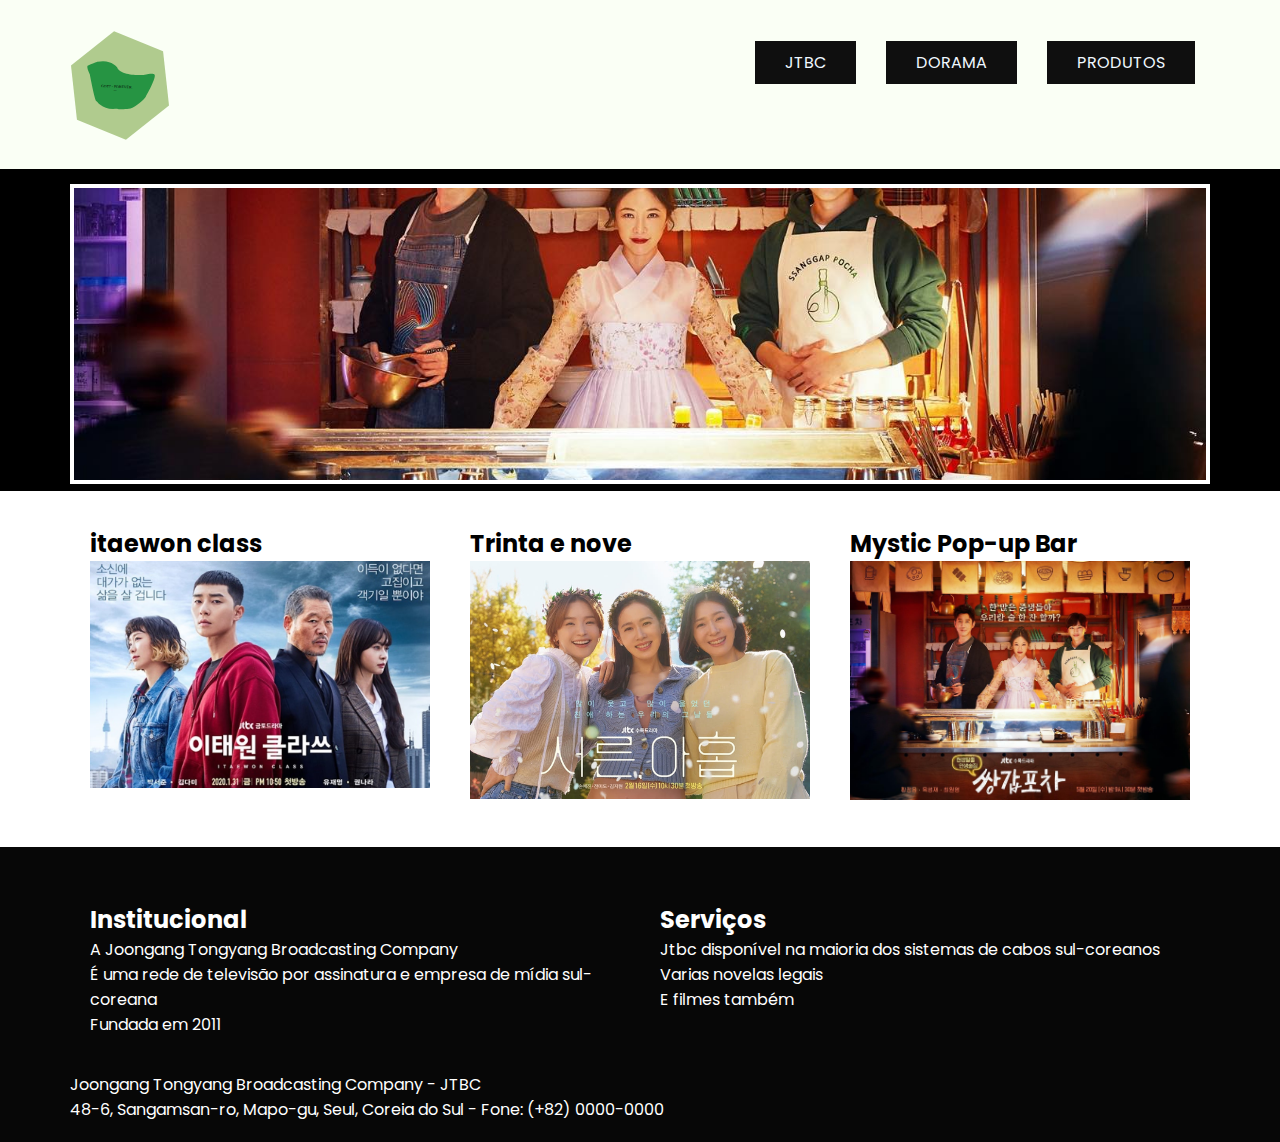
<file: index.html>
<!DOCTYPE html>
<html lang="en">
  <head>
    <meta charset="UTF-8" />
    <meta http-equiv="X-UA-Compatible" content="IE=edge" />
    <meta name="viewport" content="width=device-width, initial-scale=1.0" />
    <title>Projeto | Início</title>
    <link rel="stylesheet" href="css/estilos.css" />
    <link rel="shortcut icon" href="img/logo.Gih - Copia.svg" type="image/x-icon">
  </head>
  <body>
    <!-- html5 -->
    <nav>
      <div class="container">
        <h1>
          <!-- descomente esse link -->
          <a href="/">
            <img src="img/logo.Gih - Copia.svg" alt="minha logo" />
          </a>
        </h1>
        <ul>
          <li>
            <a href="index.html">jtbc</a>
          </li>
          <li>
            <a href="dorama.html">dorama</a>
          </li>
          
          <li>
            <a href="produtos.html">produtos</a>
          </li>
        </ul>
      </div>
    </nav>

    <header>
      <div class="container clearfix">
        <img src="img/mystic-popup-bar.jpg" alt="" />
      </div>
    </header>

    <main>
      <div class="container clearfix">
        <div class="col-4">
          <h2>itaewon class</h2>
          <img src="img/Itaewon-class.png" alt="" />
        </div>


        <div class="col-4">
          <h2>Trinta e nove</h2>
          <img src="img/amor.jpg" alt="" />
        </div>

        <div class="col-4">
          <h2>Mystic Pop-up Bar</h2>
          <img src="img/mystic-popup-bar.jpg" alt="" />
        </div>
      </div>
    </main>

    <footer>

      <div class="container clearfix">
        <div class="col-6">
          <h2> 
            Institucional 
          </h2>
          
            <ul>
              <li> A Joongang Tongyang Broadcasting Company</li> 
              <li> É uma rede de televisão por assinatura e empresa de mídia sul-coreana</li> 
              <li> Fundada em 2011</li>
            </ul>
      </div>

      <div class="col-6">
        <h2> 
          Serviços
        </h2>

        <ul>
          <li>Jtbc disponível na maioria dos sistemas de cabos sul-coreanos </li> 
          <li>Varias novelas legais </li> 
          <li>E filmes também</li>
        </ul>

      </div>

       <div class="container clearfix">
        <p>
          Joongang Tongyang Broadcasting Company - JTBC 
        </p>

        <p>
          48-6, Sangamsan-ro, Mapo-gu, Seul, Coreia do Sul
         - Fone: (+82) 0000-0000
        </p>

       </div>

    </footer>

</div>

  </body>
</html>
</file>
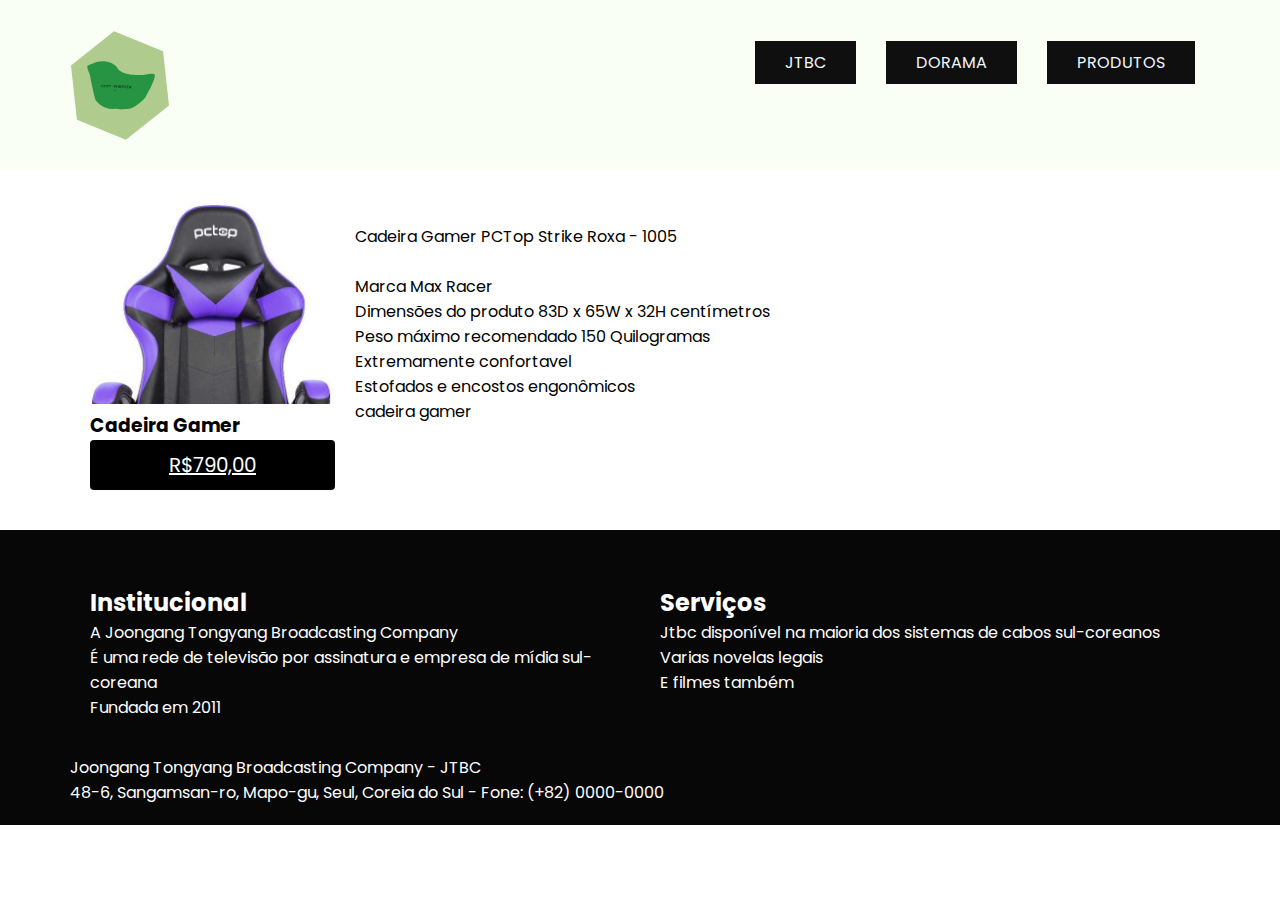
<file: cadeira.html>
<!DOCTYPE html>
<html lang="en">
  <head>
    <meta charset="UTF-8" />
    <meta http-equiv="X-UA-Compatible" content="IE=edge" />
    <meta name="viewport" content="width=device-width, initial-scale=1.0" />
    <title>Projeto | Início</title>
    <link rel="stylesheet" href="css/estilos.css" />
    <link rel="shortcut icon" href="img/logo.Gih - Copia.svg" type="image/x-icon">
  </head>
  <body>

    <!-- html5 -->
    <nav>
      <div class="container">
        <h1>
          <!-- descomente esse link -->
          <a href="/">
            <img src="img/logo.Gih - Copia.svg" alt="minha logo" />
          </a>
        </h1>
        <ul>
          <li>
            <a href="index.html">jtbc</a>
          </li>
          <li>
            <a href="dorama.html">dorama</a>
          </li>
          
          <li>
            <a href="produtos.html">produtos</a>
          </li>
        </ul>
      </div>
    </nav>

    <main>
        <!-- coloque o conteudo do site aqui -->
        <div class="container clearfix">
        <div class="col-3"> 
          <a href="cadeira.html">
            <img src="img/cadeira.jpg" alt="Cadeira" class="produto-imagem">
          </a>
          <h3>Cadeira Gamer</h3>
          <a href="cadeira.html" class="preco">R$790,00</a>
        </div>
        <div class="col-9"></div>
        <p>
          Cadeira Gamer PCTop Strike Roxa - 1005
        </p><br>
        <p>
        Marca	Max Racer <br>
        Dimensões do produto	83D x 65W x 32H centímetros <br>
        Peso máximo recomendado	150 Quilogramas <br>
        Extremamente confortavel <br>
        Estofados e encostos engonômicos <br>
        cadeira gamer
       </p>
    </main>

    <footer>

        <div class="container clearfix">
          <div class="col-6">
            <h2> 
              Institucional 
            </h2>
            
              <ul>
                <li> A Joongang Tongyang Broadcasting Company</li> 
                <li> É uma rede de televisão por assinatura e empresa de mídia sul-coreana</li> 
                <li> Fundada em 2011</li>
              </ul>
        </div>
  
        <div class="col-6">
          <h2> 
            Serviços
          </h2>
  
          <ul>
            <li>Jtbc disponível na maioria dos sistemas de cabos sul-coreanos </li> 
            <li>Varias novelas legais </li> 
            <li>E filmes também</li>
          </ul>
  
        </div>
  
         <div class="container clearfix">
          <p>
            Joongang Tongyang Broadcasting Company - JTBC 
          </p>
  
          <p>
            48-6, Sangamsan-ro, Mapo-gu, Seul, Coreia do Sul
           - Fone: (+82) 0000-0000
          </p>
  
         </div>
  
      </footer>
  
  </div>
  
    </body>
  </html>
</file>
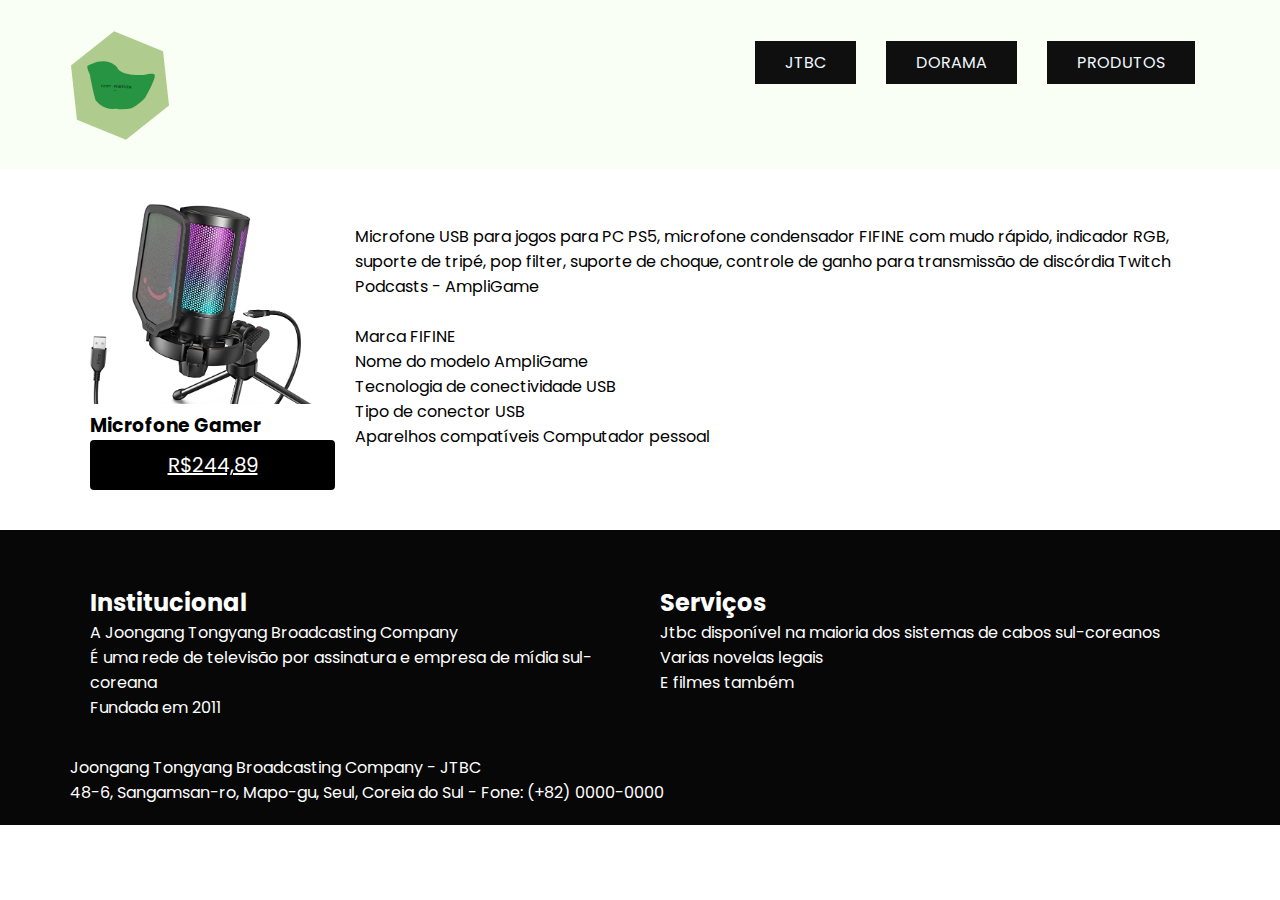
<file: microfone.html>
<!DOCTYPE html>
<html lang="en">
  <head>
    <meta charset="UTF-8" />
    <meta http-equiv="X-UA-Compatible" content="IE=edge" />
    <meta name="viewport" content="width=device-width, initial-scale=1.0" />
    <title>Projeto | Início</title>
    <link rel="stylesheet" href="css/estilos.css" />
    <link rel="shortcut icon" href="img/logo.Gih - Copia.svg" type="image/x-icon">
  </head>
  <body>

    <!-- html5 -->
    <nav>
      <div class="container">
        <h1>
          <!-- descomente esse link -->
          <a href="/">
            <img src="img/logo.Gih - Copia.svg" alt="minha logo" />
          </a>
        </h1>
        <ul>
          <li>
            <a href="index.html">jtbc</a>
          </li>
          <li>
            <a href="dorama.html">dorama</a>
          </li>
          <li>
            <a href="produtos.html">produtos</a>
          </li>
        </ul>
      </div>
    </nav>

    <main>
        <!-- coloque o conteudo do site aqui -->
        <div class="container clearfix">
        <div class="col-3">
          <a href="microfone.html">
            <img src="img/microfone.jpg" alt="Microfone gamer" class="produto-imagem">
          </a>
          <h3>Microfone Gamer</h3>
          <a href="microfone.html" class="preco">R$244,89</a>
        </div>
        <div class="col-9"></div>
        <p>Microfone USB para jogos para PC PS5, microfone condensador FIFINE com mudo rápido, indicador RGB, suporte de tripé, pop filter, suporte de choque, controle de ganho para transmissão de discórdia Twitch Podcasts - AmpliGame
        </p><br>
        <p>
          Marca	FIFINE <br>
          Nome do modelo	AmpliGame <br>
          Tecnologia de conectividade	USB <br>
          Tipo de conector	USB <br>
          Aparelhos compatíveis	Computador pessoal
        </p>

    </main>

    <footer>

        <div class="container clearfix">
          <div class="col-6">
            <h2> 
              Institucional 
            </h2>
            
              <ul>
                <li> A Joongang Tongyang Broadcasting Company</li> 
                <li> É uma rede de televisão por assinatura e empresa de mídia sul-coreana</li> 
                <li> Fundada em 2011</li>
              </ul>
        </div>
  
        <div class="col-6">
          <h2> 
            Serviços
          </h2>
  
          <ul>
            <li>Jtbc disponível na maioria dos sistemas de cabos sul-coreanos </li> 
            <li>Varias novelas legais </li> 
            <li>E filmes também</li>
          </ul>
  
        </div>
  
         <div class="container clearfix">
          <p>
            Joongang Tongyang Broadcasting Company - JTBC 
          </p>
  
          <p>
            48-6, Sangamsan-ro, Mapo-gu, Seul, Coreia do Sul
           - Fone: (+82) 0000-0000
          </p>
  
         </div>
  
      </footer>
  
  </div>
  
    </body>
  </html>
</file>
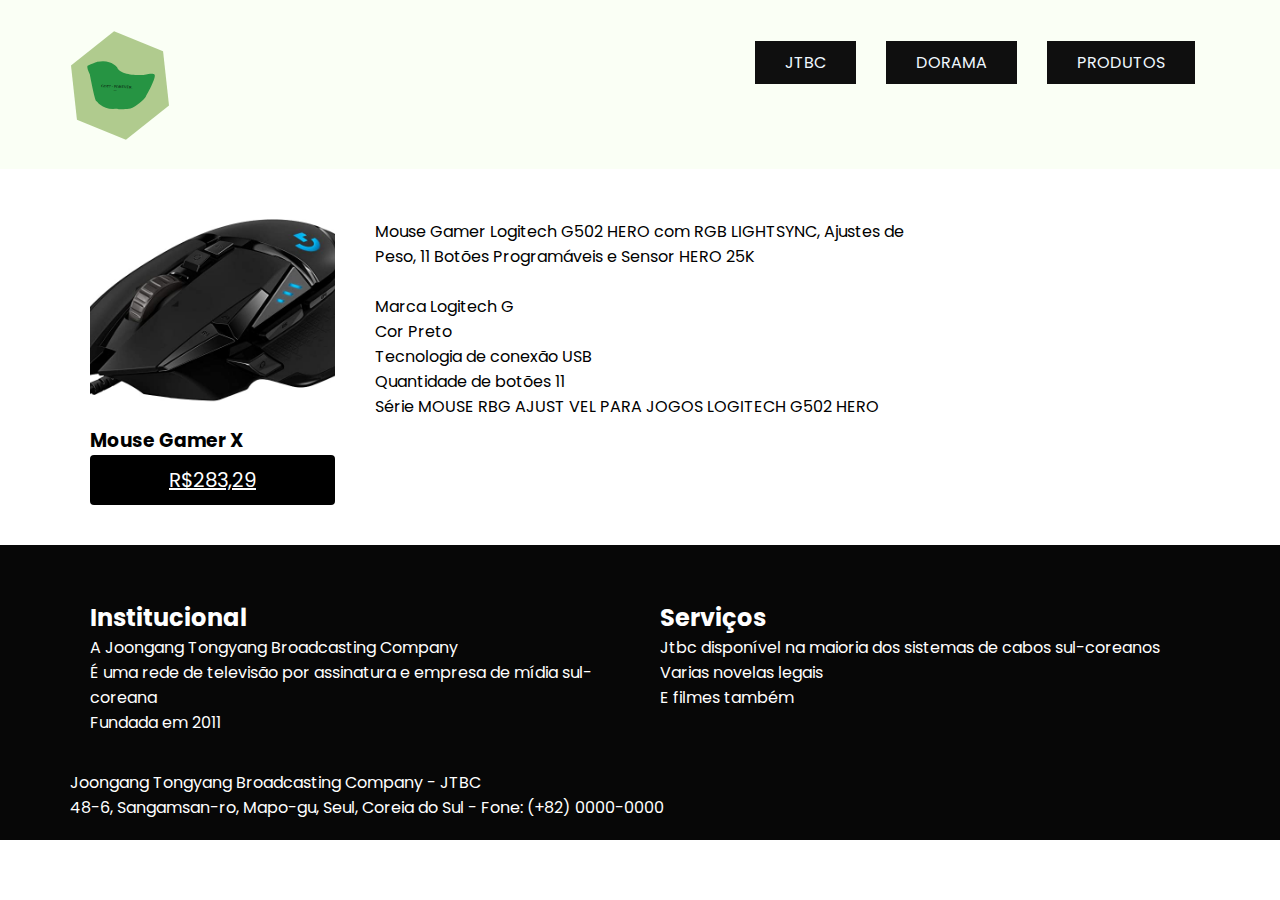
<file: mouse.html>
<!DOCTYPE html>
<html lang="en">
  <head>
    <meta charset="UTF-8" />
    <meta http-equiv="X-UA-Compatible" content="IE=edge" />
    <meta name="viewport" content="width=device-width, initial-scale=1.0" />
    <title>Projeto | Início</title>
    <link rel="stylesheet" href="css/estilos.css" />
    <link rel="shortcut icon" href="img/logo.Gih - Copia.svg" type="image/x-icon">
  </head>
  <body>

    <!-- html5 -->
    <nav>
      <div class="container">
        <h1>
          <!-- descomente esse link -->
          <a href="/">
            <img src="img/logo.Gih - Copia.svg" alt="minha logo" />
          </a>
        </h1>
        <ul>
          <li>
            <a href="index.html">jtbc</a>
          </li>
          <li>
            <a href="dorama.html">dorama</a>
          </li>
          <li>
            <a href="produtos.html">produtos</a>
          </li>
        </ul>
      </div>
    </nav>

    <main>
        <!-- coloque o conteudo do site aqui -->
        <div class="container clearfix">
          <div class="container clearfix">
            <div class="col-3">
              <a href="mouse.html">
                <img src="img/mouse_gamer.jpg" alt="Mouse" class="produto-imagem">
              </a>
              <h3>Mouse Gamer X</h3>
              <a href="mouse.html" class="preco"> R$283,29</a>
            </div> 

              <div class="col-6">   
              <p>Mouse Gamer Logitech G502 HERO com RGB LIGHTSYNC, Ajustes de Peso, 11 Botões Programáveis e Sensor HERO 25K
                   </p><br>
                   <p>Marca	Logitech G <br>
                    Cor	Preto <br>
                    Tecnologia de conexão	USB <br>
                    Quantidade de botões	11 <br>
                    Série	MOUSE RBG AJUST VEL PARA JOGOS LOGITECH G502 HERO
                    </p>
                   
    </main>

    <footer>

        <div class="container clearfix">
          <div class="col-6">
            <h2> 
              Institucional 
            </h2>
            
              <ul>
                <li> A Joongang Tongyang Broadcasting Company</li> 
                <li> É uma rede de televisão por assinatura e empresa de mídia sul-coreana</li> 
                <li> Fundada em 2011</li>
              </ul>
        </div>
  
        <div class="col-6">
          <h2> 
            Serviços
          </h2>
  
          <ul>
            <li>Jtbc disponível na maioria dos sistemas de cabos sul-coreanos </li> 
            <li>Varias novelas legais </li> 
            <li>E filmes também</li>
          </ul>
  
        </div>
  
         <div class="container clearfix">
          <p>
            Joongang Tongyang Broadcasting Company - JTBC 
          </p>
  
          <p>
            48-6, Sangamsan-ro, Mapo-gu, Seul, Coreia do Sul
           - Fone: (+82) 0000-0000
          </p>
  
         </div>
  
      </footer>
  
  </div>
  
    </body>
  </html>
</file>
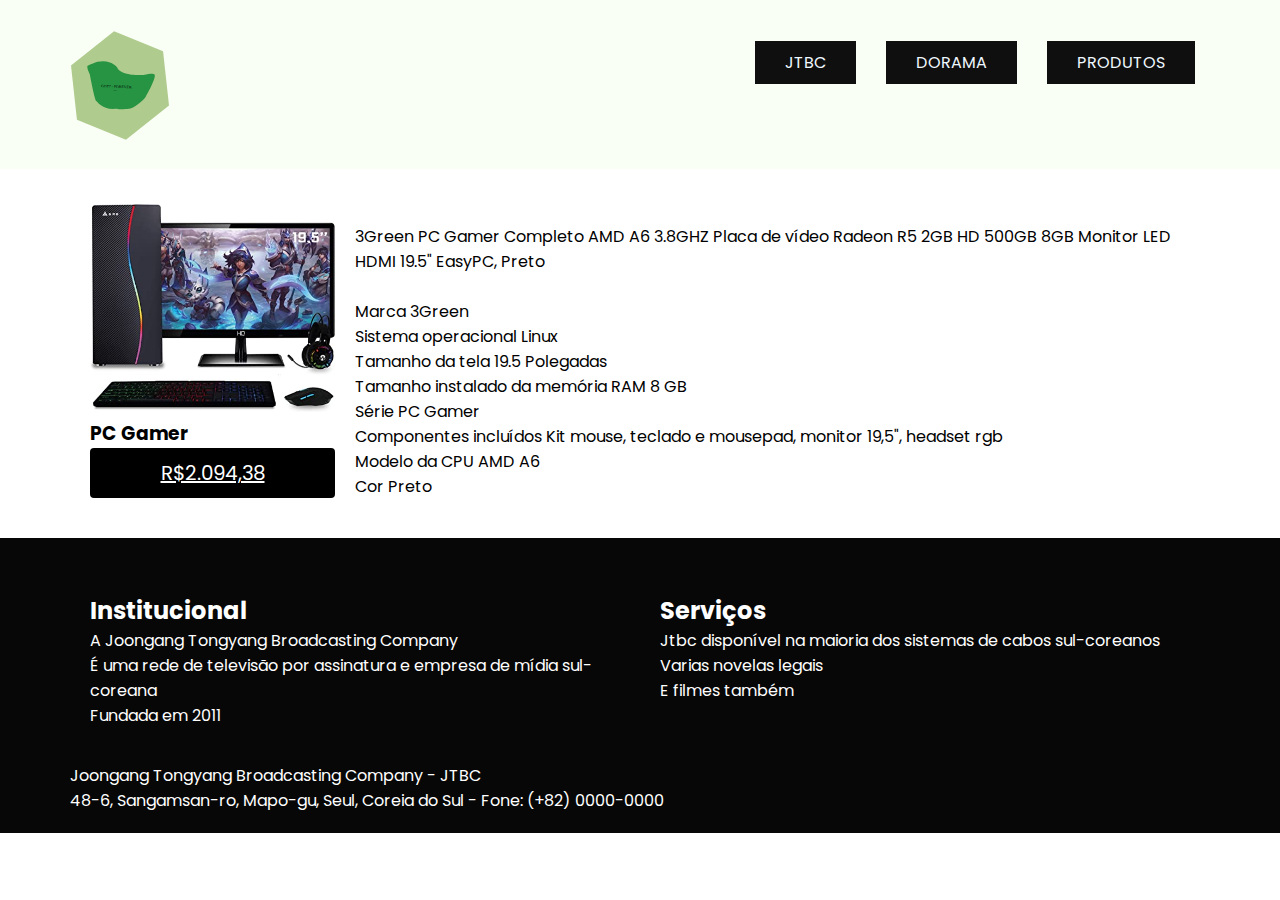
<file: pc_gamer.html>
<!DOCTYPE html>
<html lang="en">
  <head>
    <meta charset="UTF-8" />
    <meta http-equiv="X-UA-Compatible" content="IE=edge" />
    <meta name="viewport" content="width=device-width, initial-scale=1.0" />
    <title>Projeto | Início</title>
    <link rel="stylesheet" href="css/estilos.css" />
    <link rel="shortcut icon" href="img/logo.Gih - Copia.svg" type="image/x-icon">
  </head>
  <body>

    <!-- html5 -->
    <nav>
      <div class="container">
        <h1>
          <!-- descomente esse link -->
          <a href="/">
            <img src="img/logo.Gih - Copia.svg" alt="minha logo" />
          </a>
        </h1>
        <ul>
          <li>
            <a href="index.html">jtbc</a>
          </li>
          <li>
            <a href="dorama.html">dorama</a>
          </li>
          <li>
            <a href="produtos.html">produtos</a>
          </li>
        </ul>
      </div>
    </nav>

    <main>
        <!-- coloque o conteudo do site aqui -->
        
        <div class="container clearfix">
          <div class="col-3">  
          <a href="pc_gamer.html">
            <img class="pcgamer" src="img/pc_gamer.jpg" alt="PC gamer" class="produto-imagem">
          </a>
          <h3>PC Gamer</h3>
          <a href="pc_gamer.html" class="preco">R$2.094,38</a>
        </div>
        <div class="col-9"></div>
        <p>
          3Green PC Gamer Completo AMD A6 3.8GHZ Placa de vídeo Radeon R5 2GB HD 500GB 8GB Monitor LED HDMI 19.5" EasyPC, Preto
        </p> <br>
        <p>
          Marca	3Green <br>
Sistema operacional	Linux <br>
Tamanho da tela	19.5 Polegadas <br>
Tamanho instalado da memória RAM	8 GB <br>
Série	PC Gamer <br>
Componentes incluídos	Kit mouse, teclado e mousepad, monitor 19,5", headset rgb <br>
Modelo da CPU	AMD A6 <br>
Cor	Preto
        </p> 
    </main>

    <footer>

        <div class="container clearfix">
          <div class="col-6">
            <h2> 
              Institucional 
            </h2>
            
              <ul>
                <li> A Joongang Tongyang Broadcasting Company</li> 
                <li> É uma rede de televisão por assinatura e empresa de mídia sul-coreana</li> 
                <li> Fundada em 2011</li>
              </ul>
        </div>
  
        <div class="col-6">
          <h2> 
            Serviços
          </h2>
  
          <ul>
            <li>Jtbc disponível na maioria dos sistemas de cabos sul-coreanos </li> 
            <li>Varias novelas legais </li> 
            <li>E filmes também</li>
          </ul>
  
        </div>
  
         <div class="container clearfix">
          <p>
            Joongang Tongyang Broadcasting Company - JTBC 
          </p>
  
          <p>
            48-6, Sangamsan-ro, Mapo-gu, Seul, Coreia do Sul
           - Fone: (+82) 0000-0000
          </p>
  
         </div>
  
      </footer>
  
  </div>
  
    </body>
  </html>
</file>
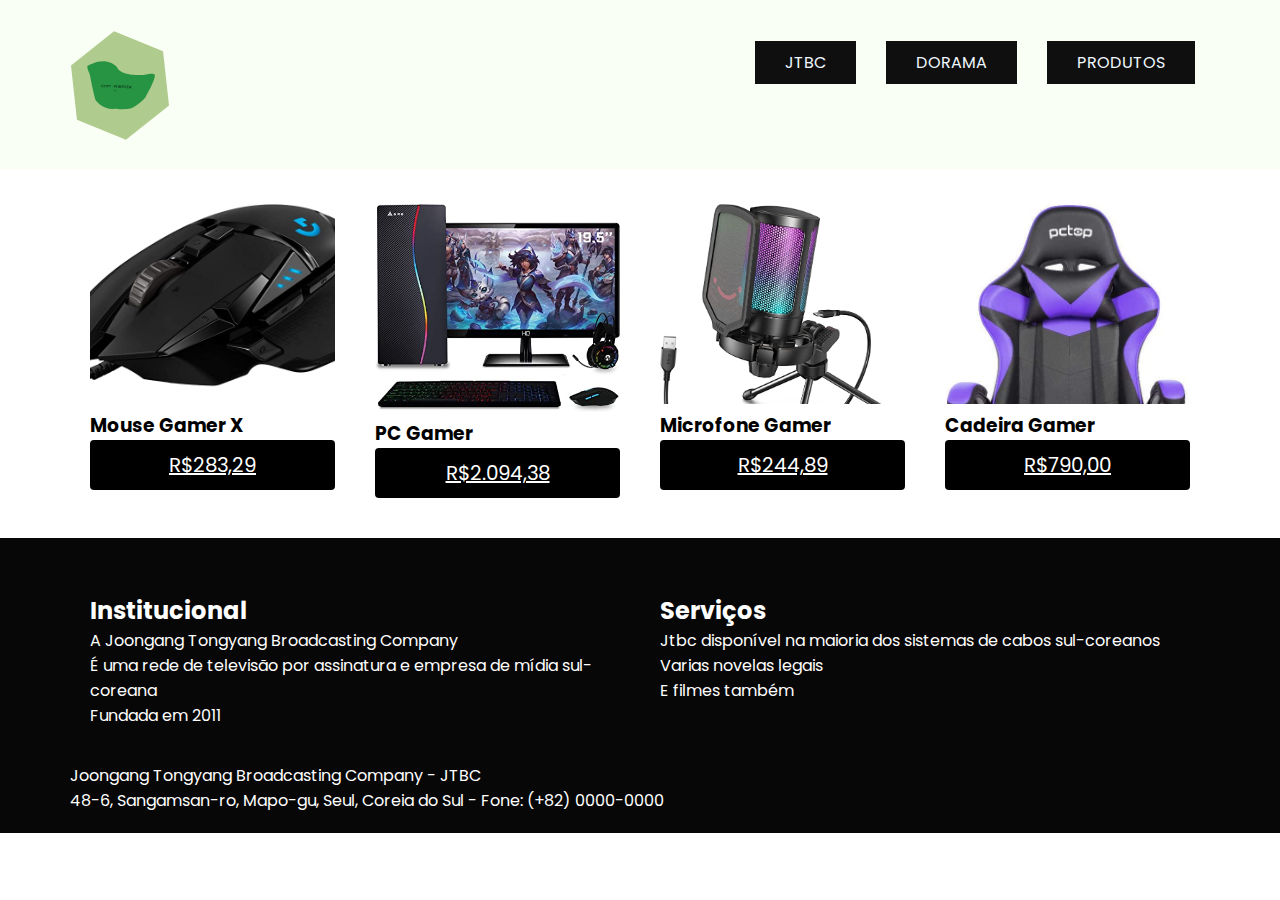
<file: produtos.html>
<!DOCTYPE html>
<html lang="en">
  <head>
    <meta charset="UTF-8" />
    <meta http-equiv="X-UA-Compatible" content="IE=edge" />
    <meta name="viewport" content="width=device-width, initial-scale=1.0" />
    <title>Projeto | Início</title>
    <link rel="stylesheet" href="css/estilos.css" />
    <link rel="shortcut icon" href="img/logo.Gih - Copia.svg" type="image/x-icon">
  </head>
  <body>

    <!-- html5 -->
    <nav>
      <div class="container">
        <h1>
          <!-- descomente esse link -->
          <a href="/">
            <img src="img/logo.Gih - Copia.svg" alt="minha logo" />
          </a>
        </h1>
        <ul>
          <li>
            <a href="index.html">jtbc</a>
          </li>
          <li>
            <a href="dorama.html">dorama</a>
          </li>
          <li>
            <a href="produtos.html">produtos</a>
          </li>
        </ul>
      </div>
    </nav>

    <main>
      <div class="container clearfix">
        <div class="col-3">
          <a href="mouse.html">
            <img src="img/mouse_gamer.jpg" alt="Mouse" class="produto-imagem">
          </a>
          <h3>Mouse Gamer X</h3>
          <a href="mouse.html" class="preco"> R$283,29</a>
        </div> 
                
        <div class="col-3"> 
          <a href="pc_gamer.html">
            <img class="pcgamer" src="img/pc_gamer.jpg" alt="PC gamer" class="produto-imagem">
          </a>
          <h3>PC Gamer</h3>
          <a href="pc_gamer.html" class="preco">R$2.094,38</a>
        </div>

        <div class="col-3">
          <a href="microfone.html">
            <img src="img/microfone.jpg" alt="Microfone gamer" class="produto-imagem">
          </a>
          <h3>Microfone Gamer</h3>
          <a href="microfone.html" class="preco">R$244,89</a>
        </div>

        <div class="col-3"> 
          <a href="cadeira.html">
            <img src="img/cadeira.jpg" alt="Cadeira" class="produto-imagem">
          </a>
          <h3>Cadeira Gamer</h3>
          <a href="cadeira.html" class="preco">R$790,00</a>
        </div>
      </div>
    </main>

  <footer>

    <div class="container clearfix">
      <div class="col-6">
        <h2> 
          Institucional 
        </h2>
        
          <ul>
            <li> A Joongang Tongyang Broadcasting Company</li> 
            <li> É uma rede de televisão por assinatura e empresa de mídia sul-coreana</li> 
            <li> Fundada em 2011</li>
          </ul>
    </div>

    <div class="col-6">
      <h2> 
        Serviços
      </h2>

      <ul>
        <li>Jtbc disponível na maioria dos sistemas de cabos sul-coreanos </li> 
        <li>Varias novelas legais </li> 
        <li>E filmes também</li>
      </ul>

    </div>

     <div class="container clearfix">
      <p>
        Joongang Tongyang Broadcasting Company - JTBC 
      </p>

      <p>
        48-6, Sangamsan-ro, Mapo-gu, Seul, Coreia do Sul
       - Fone: (+82) 0000-0000
      </p>

     </div>

  </footer>
  
</div>

</body>
</html>
</file>
<file: css/estilos.css>
@import url("https://fonts.googleapis.com/css2?family=Poppins:wght@700&display=swap");

* {
  margin: 0;
  padding: 0;
  box-sizing: border-box;
}

body {
  font-family: Poppins, monospace;
}

nav {
  background-color:rgb(250, 255, 245);
}

.container {
  /* CÓDIGO PARA LARGURA DE 1140PX */
  width: 1140px;
  max-width: 100%;
  margin: auto;
  padding-top: 15px;
}

nav {
  width: 100%;
  /* CÓDIGO PARA FLUTUAR */
  float: left;
}

nav h1 img {
  width: 100px; /* CÓDIGO PARA LARGURA DA IMAGEM */
}

h1 {
  /* CÓDIGO PARA FLUTUAR */
  float: left;
}

nav ul {
  /* CÓDIGO PARA FLUTUAR */
  float: right;
}

nav ul li {
  display: inline;
  list-style: none;
  padding-right: 20px;
  padding: 35px 15px;

  float: left;
}
ul li a {
  text-decoration: none;
  text-transform: uppercase;
}

ul li a {
  /* COR DE FUNDO PARA OS LINKS */
  background-color: rgb(15, 15, 15);
  /* COR DA FONTE PARA OS LINKS */
  color: aliceblue;
  padding: 6px 26px;
  border: 4px solid transparent;
}

ul li a:hover {
  background-color: rgb(247, 241, 242);
  color: rgb(18, 18, 19);
  border: 4px solid rgb(19, 18, 19);
}

header {
  background-color: black;
}

header img {
  width: 100%;
  border: 4px solid rgb(255, 255, 255);
  object-fit: cover;
  object-position: center;
  height: 300px;
}

.clearfix {
  overflow: auto;
}

.clearfix::after {
  content: "";
  clear: both;
  display: table;
}

.col-1 {width: 8.33%;}
.col-2 {width: 16.66%;}
.col-3 {width: 25%;}
.col-4 {width: 33.33%;}
.col-5 {width: 41.66%;}
.col-6 {width: 50%;}
.col-7 {width: 58.33%;}
.col-8 {width: 66.66%;}
.col-9 {width: 75%;}
.col-10 {width: 83.33%;}
.col-11 {width: 91.66%;}
.col-12 {width: 100%;}

[class*="col-"] {
    float: left;
    padding: 20px;
}

img {
  width: 100%;
}
header {
  background-color: black;
}

.center {
  text-align: center;
}

footer {
  background-color: rgb(7, 7, 7);
  color: white;
  margin-top: 20px;
  padding-top: 20px;
  padding-bottom: 20px;
}

footer ul li {
  list-style: none;
}
input[type="text"], 
input[type="email"], 
textarea {
  width: 100%;
  padding: 4px;
  border: 2px solid rgb(6, 1, 12);
  border-radius: 4px;
  margin: 4px 0;
  resize: none;
}
  
fieldset {
  padding: 15px;
  border: 5px;
  border-color: black;
  background-color: grey;
}

main img.produto-imagem {
  width: 100%;
  height: 200px;
  object-fit: cover;
  object-position: top;
}

a.preco {
  display: block;
  text-align: center;
  width: 100%;
  padding: 10px;
  background-color: black;
  color: white;
  border-radius: 4px;
  font-size: 20px;
  /* cursor: pointer; */
}

a.preco:hover {
  background-color: #444;
}

a.preco:active {
  background-color: #222;
}
</file>
